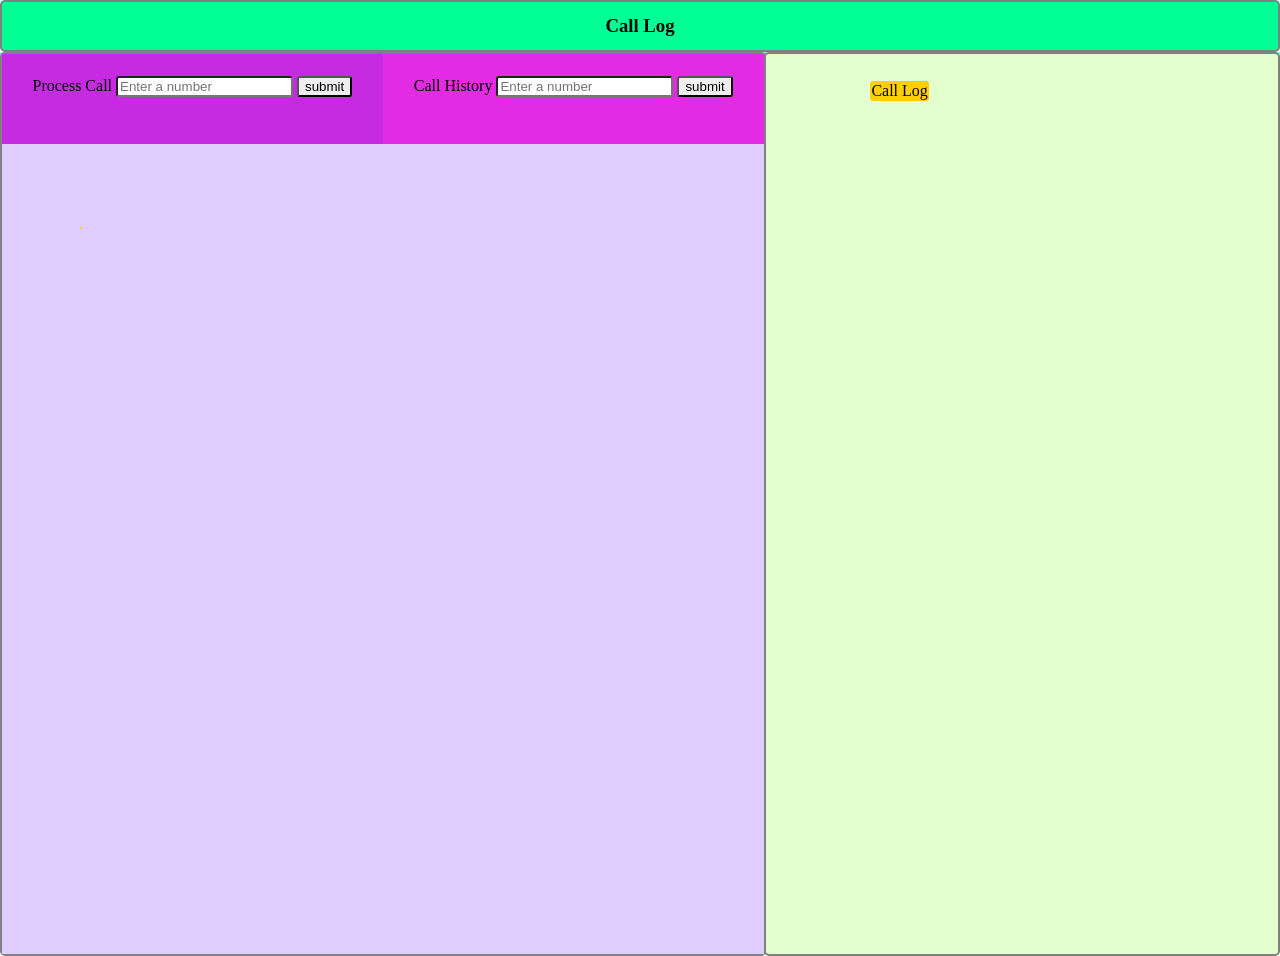
<file: callLog/index.html>
<!DOCTYPE html>
<html lang="en">
    <head>
        <meta charset="UTF-8">
        <meta http-equiv="X-UA-Compatible" content="IE=edge">
        <meta name="viewport" content="width=device-width, initial-scale=1.0">
        <title>Call Log (Sudip Mahata)</title>
        <link rel="stylesheet" href="styles.css">
    </head>
    <body>
        <div class="header">
            <h3>Call Log</h3>
        </div>
        <div class="main">
            <div class="child1">
                <div class="c1d1">
                    <div class="mini1">
                         <form name="form1">
                            <label for="pCall">Process Call</label>
                            <input type="text" id="callNo" placeholder="Enter a number">
                            <input type="button" value="submit" onclick="processCall()">
                         </form>
                         <p id="m1"></p>
                    </div>
                    <div class="mini2">
                        <form name="form2">
                            <label for="pCall">Call History</label>
                            <input type="text" id="findNo" placeholder="Enter a number">
                            <input type="button" value="submit" onclick="callInfo()">
                         </form>
                         <p id="m2"></p>
                    </div>
                </div>
                <div class="c1d2">
                    <table class="table2">
                        <thead>
                            <tr>
                                <td class="htr" id="givenNo"></td>
                            </tr>
                        </thead>
                        <tbody id="cInfo">
                            
                        </tbody>
                    </table>
                </div>
            </div>
            <div class="child2">
                <div class="c2center">
                    <table id="myTable">
                        <thead>
                            <tr>
                                <td class="htr" colspan="2">Call Log</td>
                            </tr>
                        </thead>
                        <tbody id="callLog">
    
                        </tbody>
                    </table>
                </div>
                
            </div>
        </div>
        <script src="script.js"></script>
    </body>
</html>
</file>
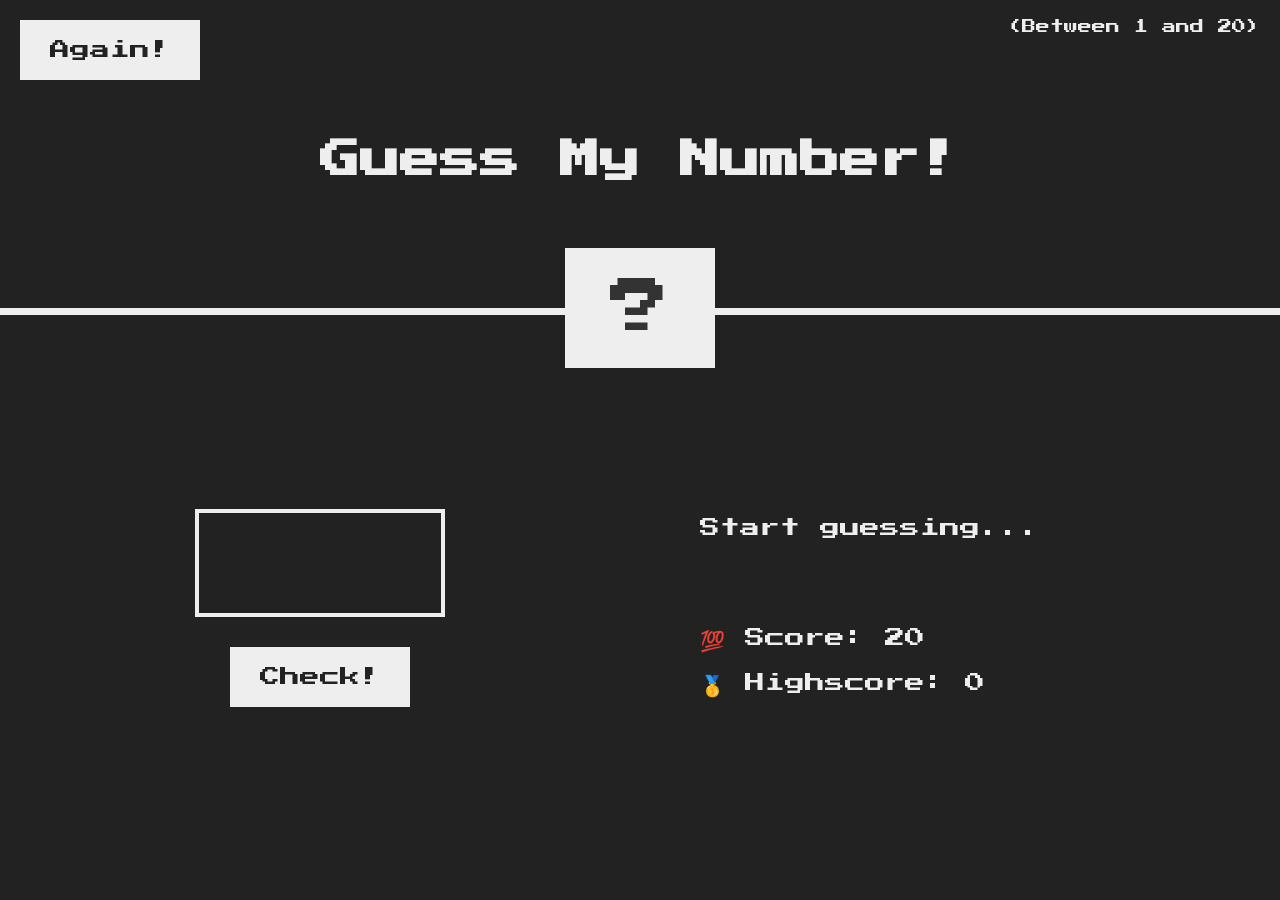
<file: Guess_My_Number/index.html>
<!DOCTYPE html>
<html lang="en">
  <head>
    <meta charset="UTF-8" />
    <meta name="viewport" content="width=device-width, initial-scale=1.0" />
    <meta http-equiv="X-UA-Compatible" content="ie=edge" />
    <link rel="stylesheet" href="style.css" />
    <title>Guess My Number!</title>
  </head>
  <body>
    <header>
      <h1>Guess My Number!</h1>
      <p class="between">(Between 1 and 20)</p>
      <button class="btn again">Again!</button>
      <div class="number">?</div>
    </header>
    <main>
      <section class="left">
        <input type="number" class="guess" />
        <button class="btn check">Check!</button>
      </section>
      <section class="right">
        <p class="message">Start guessing...</p>
        <p class="label-score">💯 Score: <span class="score">20</span></p>
        <p class="label-highscore">
          🥇 Highscore: <span class="highscore">0</span>
        </p>
      </section>
    </main>
    <script src="script.js"></script>
  </body>
</html>
</file>
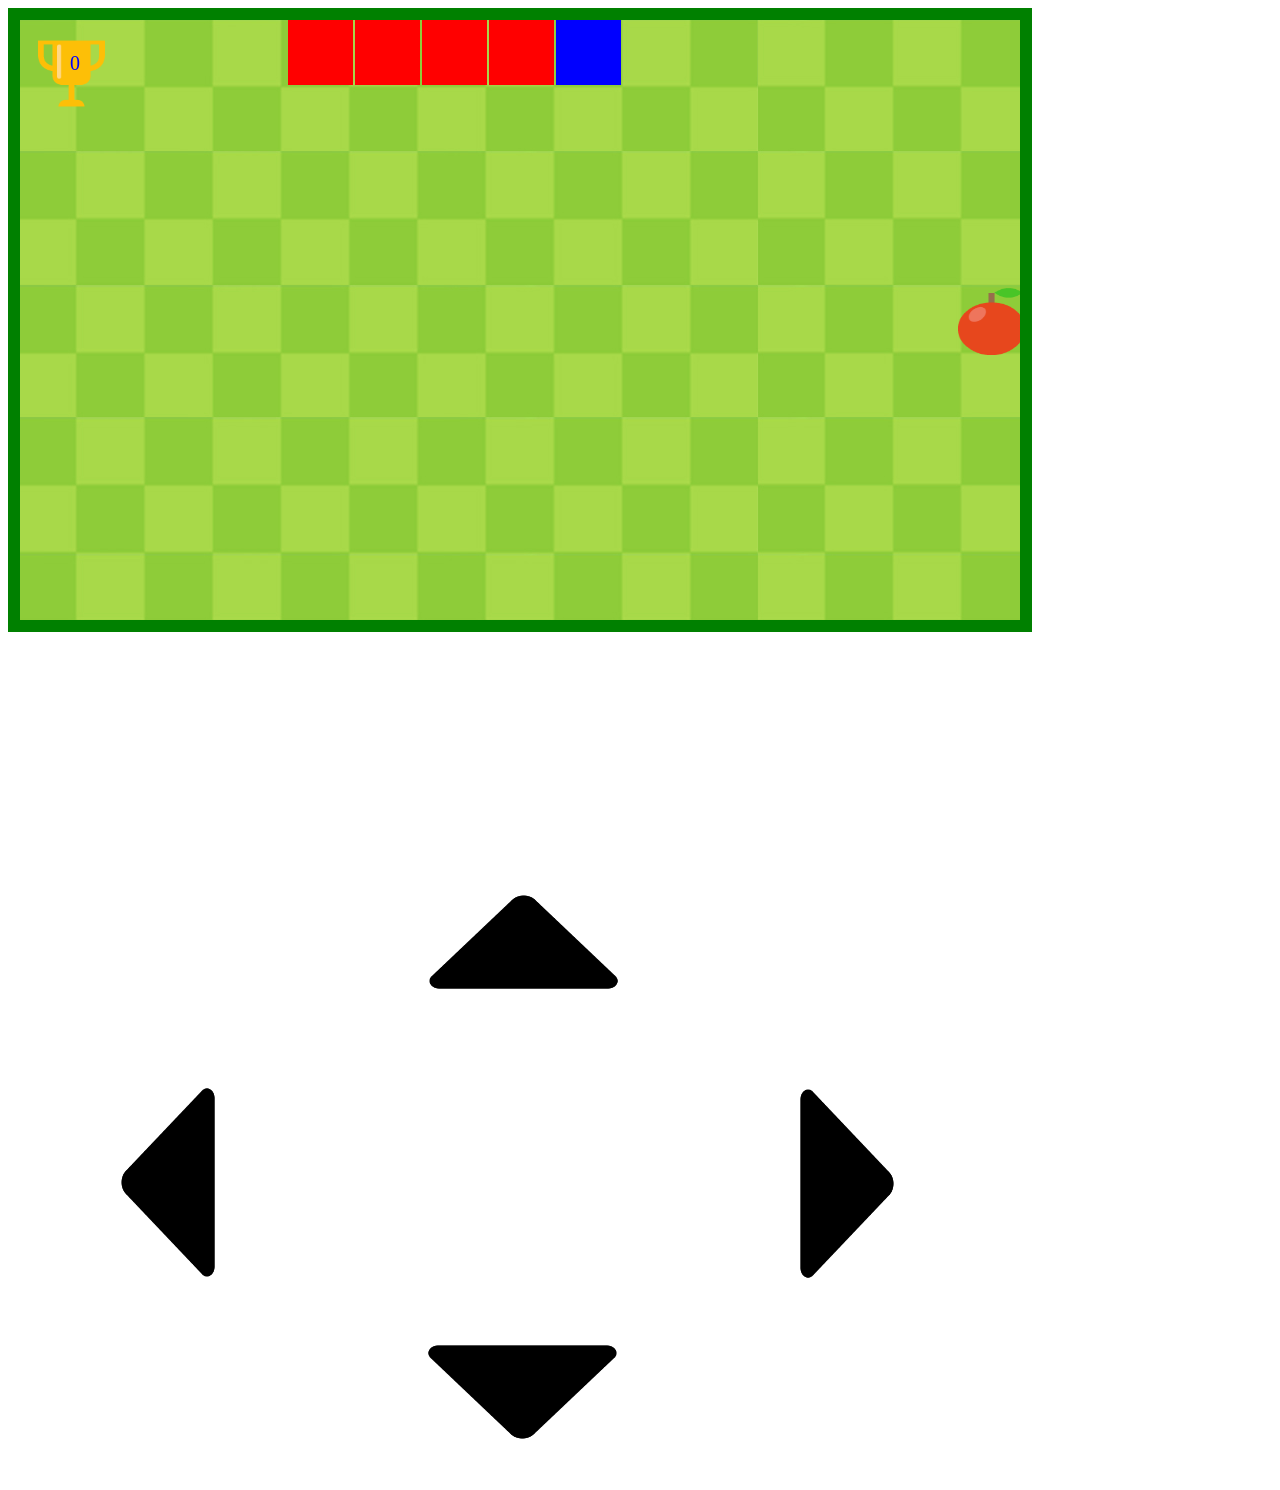
<file: Snake_Game/index.html>
<html>
<head>
    <title>snake_game</title>
    <style>
    	#canvas1{
    		background-image: url("sudip/bg_snake_game.jpg");
    		border: 12px solid green;
    	}
    	.at_bottom{
    		background-color: white;
    		width: 800px;
    		height: 600px;
    		margin-top: 250px;
            margin-left: 100px;
            
    	}
        .up{
            background-color: white;
            width: 800px;
            height: 200px;           
        }
        .mid{
            background-color: white;
            width: 800px;
            height: 200px;           
        }
        .down{
            background-color: white;
            width: 800px;
            height: 200px;           
        }
        .mid1{
            width: 200px;
            height: 133px;
            background-color: white;
        }
    </style>
</head>
<body>
	<canvas id="canvas1"></canvas>
	<script src="snake_game.js"></script>
    <div class="at_bottom">
        <div class="up">
            <img class="left_img" src="sudip/up.png" alt="HTML5 Icon" style="width:200px;height:100px;padding-left: 315px;padding-top: 10px">
        </div>
        <div class="mid">
        <img src="sudip/left.png" alt="HTML5 Icon" style="width:100px;height:200px;padding-left:10px;padding-top: 1px">
            <img src="sudip/right.png" alt="HTML5 Icon" style="width:100px;height:200px;padding-left: 575px;padding-top: 1px;">
        </div>
        <div class="down">
            <img src="sudip/down.png" alt="HTML5 Icon" style="width:200px;height:100px;padding-left: 315px;padding-top: 60px;">
        </div>
    </div>
</body>
</html>
</file>
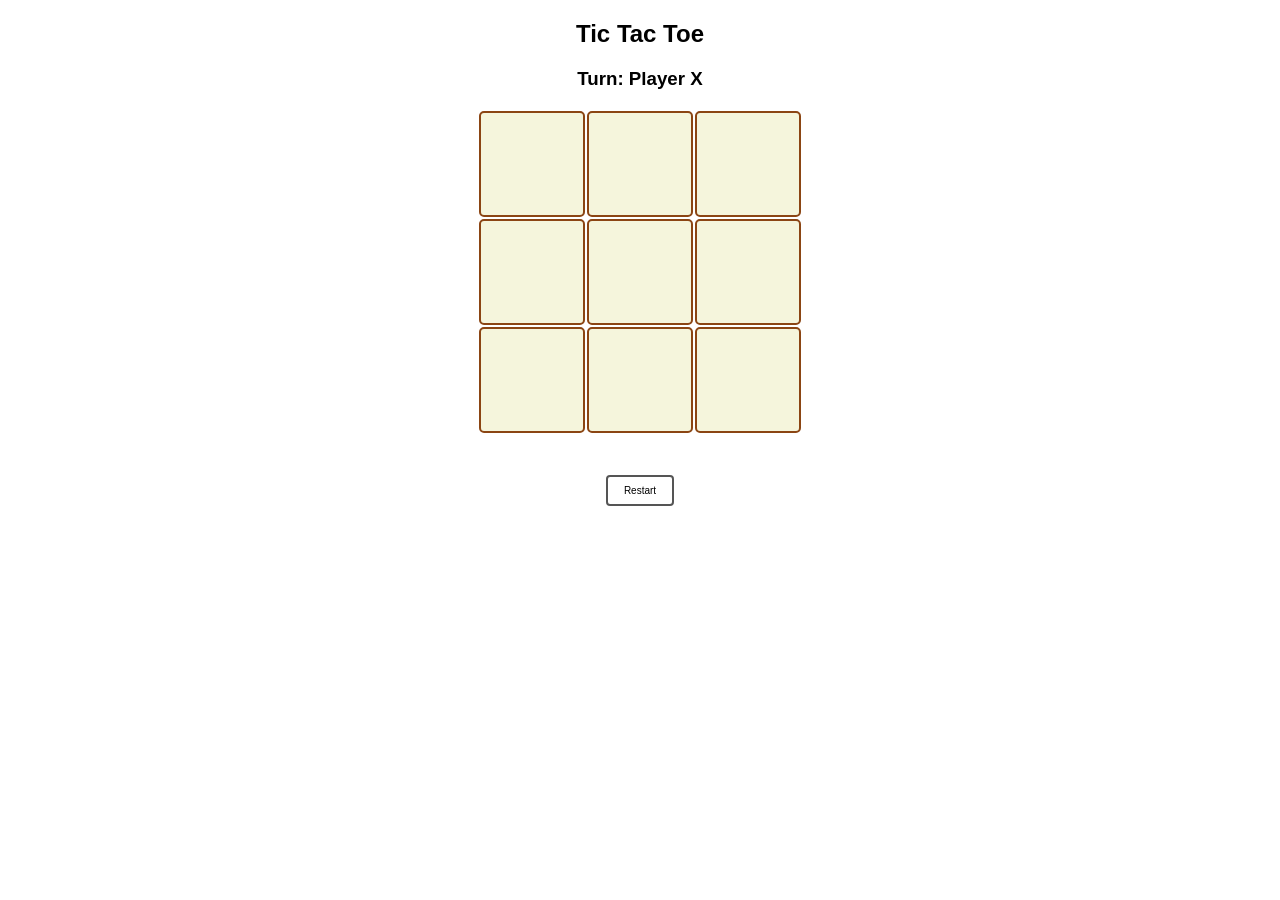
<file: Tic_Tac_Toe/index.html>
<!DOCTYPE html>
<html lang="en">
<head>
    <meta charset="UFT-8">
    <meta name="viewport" content="width=device-width,initial-scale=1.0">
    <title>Tic Tac Toe</title>
    <style>
        body{
            font-family: Arial, Helvetica, sans-serif;
        }
          table#game_table td {
                background-color: beige;
                height: 100px;
                width: 100px;
                border: solid saddlebrown 2px;
                border-radius:  5px;
                text-align: center;
                font-weight: bold;
                font-size: 30pt;
                color: saddlebrown;
          }
        table#box td
        {
            background-color: beige;
            height: 10px;
            width: 10px;
        }
         /*for button*/
        .button {
         background-color: #4CAF50; /* Green */
         border: none;
         color: white;
         padding: 8px 16px;
         text-align: center;
         text-decoration: none;
         display: inline-block;
         font-size: 10px;
         margin: 4px 2px;
         transition-duration: 0.4s;
         cursor: pointer;
         }

         .button5 {
         background-color: white;
         color: black;
         border: 2px solid #555555;
         border-radius:  4px;
         }

         .button5:hover {
         background-color: #555555;
         color: white;
         }
    </style>
     <script async defer src="tic_tac_toe.js"></script> 
</head>
<body>
<h2  align="center">Tic Tac Toe</h2>
    <!--span used for changed player(X/O) when user clicked any box-->
    <h3  align="center">Turn: Player <span id="player">X</span></h3>
  <table id="game_table" align="center"> 
    <tr>
      <!--botton clicked korle boxclicked function call hobe-->
      <td onclick="boxclicked(1,1)"></td>
      <td onclick="boxclicked(1,2)"></td>
      <td onclick="boxclicked(1,3)"></td>
    </tr>
      
    <tr>
      <td onclick="boxclicked(2,1)"></td>
      <td onclick="boxclicked(2,2)"></td>
      <td onclick="boxclicked(2,3)"></td>
    </tr>
      
    <tr>
      <td onclick="boxclicked(3,1)"></td>
      <td onclick="boxclicked(3,2)"></td>
      <td onclick="boxclicked(3,3)"></td>
    </tr>  
  </table>  
  <br>
  <br>
  <!--when clicked the button then restart function wil be called-->
  <center><button type="button" onClick="restart()" class="button button5">Restart</button></center>
</body>
</html>
</file>
<file: callLog/styles.css>
body{
    margin: 0%;
    padding: 0%;
}
h3{
    margin: 0%;
    padding: 1%;
}
.header{
    text-align: center;
    background-color: rgb(0, 255, 149);
    border: 2px solid grey;
    border-radius: 5px;
}
.main{
    background-color: aquamarine;
    position: absolute;
    height:  100%;
    width: 100%;
    
}
.child1{
    position: absolute;
    left: 0%;
    width: 59.5%;
    height: 100%;
    background-color: bisque;
    border: 2px solid grey;
    border-radius: 5px;
}
.child2{
    position: absolute;
    right: 0%;
    width: 40%;
    height: 100%;
    background-color: rgb(227, 255, 205);
    border: 2px solid grey;
    border-radius: 5px;
}
.c1d1{
    position: absolute;
    top: 0%;
    height: 10%;
    width: 100%;
    background-color: rgb(0, 255, 149);
}
.c1d2{
    background-color: rgb(224, 205, 255);
    position: absolute;
    top: 10%;
    height: 90%;
    width: 100%;
    
}
.mini1{
    position: absolute;
    left: 0%;
    width: 50%;
    height: 100%;
    background-color: rgb(198, 43, 226);
    text-align: center;
    padding-top: 3%;
}
.mini2{
    position: absolute;
    right: 0%;
    width: 50%;
    height: 100%;
    background-color: rgb(226, 43, 226);
    text-align: center;
    padding-top: 3%;
}
.c2center{
    margin-top: 5%;
    margin-left: 20%;
}
.table2{
    position: absolute;
    left: 10%;
    top: 10%;
}
.htr{
    border-radius: 3px;
    background-color: rgb(255, 208, 0);
}
.btr{
    border-radius: 3px;
    background-color: rgb(229, 255, 0);
}
input{
    border-radius: 3px;
}
p{
    margin: 0%;
    padding: 0%;
    color: whitesmoke;
}
</file>
<file: Guess_My_Number/style.css>
@import url("https://fonts.googleapis.com/css?family=Press+Start+2P&display=swap");

* {
  margin: 0;
  padding: 0;
  box-sizing: inherit;
}

html {
  font-size: 62.5%;
  box-sizing: border-box;
}

body {
  font-family: "Press Start 2P", sans-serif;
  color: #eee;
  background-color: #222;
  /* background-color: #60b347; */
}

/* LAYOUT */
header {
  position: relative;
  height: 35vh;
  border-bottom: 7px solid #eee;
}

main {
  height: 65vh;
  color: #eee;
  display: flex;
  align-items: center;
  justify-content: space-around;
}

.left {
  width: 52rem;
  display: flex;
  flex-direction: column;
  align-items: center;
}

.right {
  width: 52rem;
  font-size: 2rem;
}

/* ELEMENTS STYLE */
h1 {
  font-size: 4rem;
  text-align: center;
  position: absolute;
  width: 100%;
  top: 52%;
  left: 50%;
  transform: translate(-50%, -50%);
}

.number {
  background: #eee;
  color: #333;
  font-size: 6rem;
  width: 15rem;
  padding: 3rem 0rem;
  text-align: center;
  position: absolute;
  bottom: 0;
  left: 50%;
  transform: translate(-50%, 50%);
}

.between {
  font-size: 1.4rem;
  position: absolute;
  top: 2rem;
  right: 2rem;
}

.again {
  position: absolute;
  top: 2rem;
  left: 2rem;
}

.guess {
  background: none;
  border: 4px solid #eee;
  font-family: inherit;
  color: inherit;
  font-size: 5rem;
  padding: 2.5rem;
  width: 25rem;
  text-align: center;
  display: block;
  margin-bottom: 3rem;
}

.btn {
  border: none;
  background-color: #eee;
  color: #222;
  font-size: 2rem;
  font-family: inherit;
  padding: 2rem 3rem;
  cursor: pointer;
}

.btn:hover {
  background-color: #ccc;
}

.message {
  margin-bottom: 8rem;
  height: 3rem;
}

.label-score {
  margin-bottom: 2rem;
}
</file>
